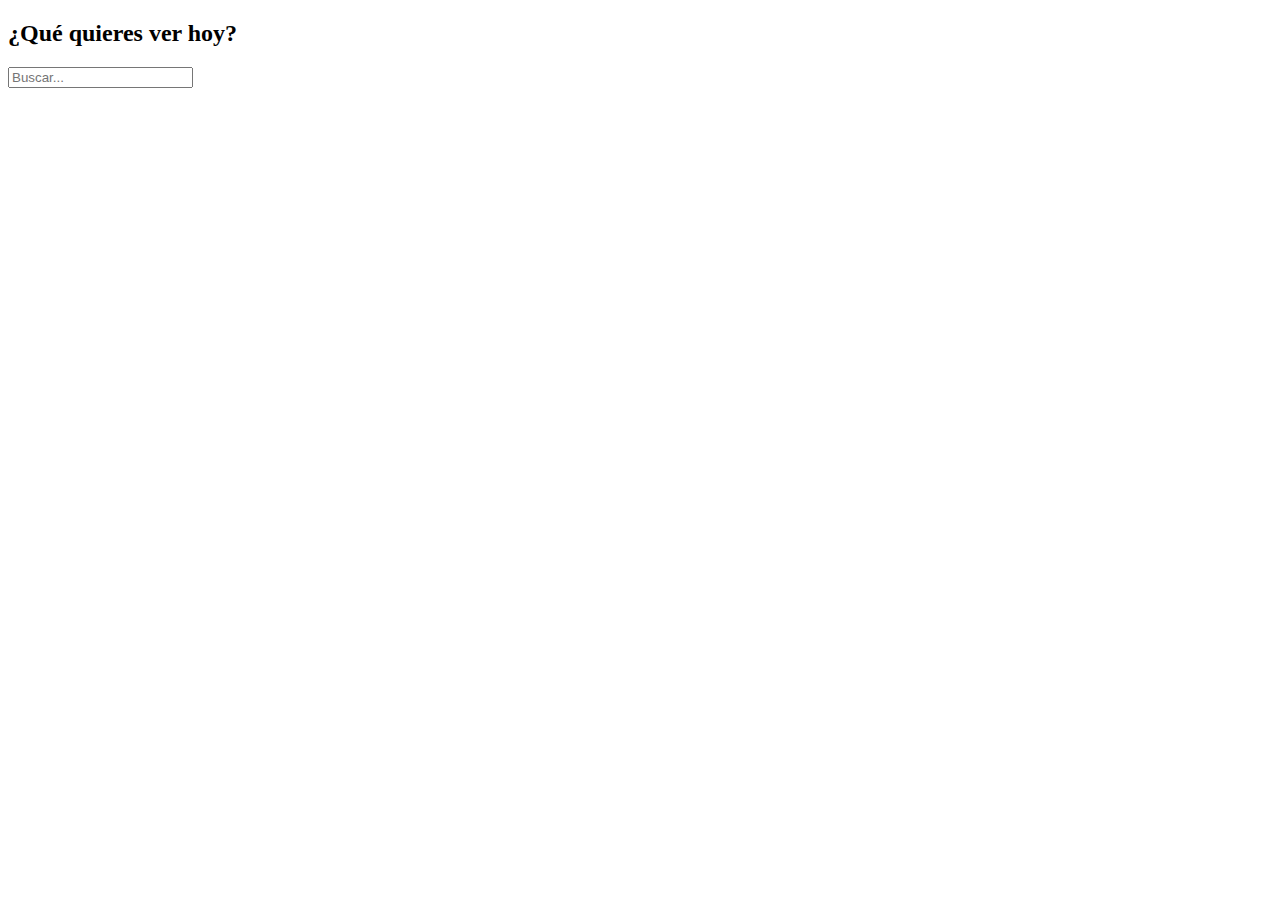
<file: main.html>
<!DOCTYPE html>
<html lang="en">
<head>
  <meta charset="UTF-8">
  <meta name="viewport" content="width=device-width, initial-scale=1.0">
  <meta http-equiv="X-UA-Compatible" content="ie=edge">
  <title>Main</title>
</head>
<body>
  <section class="main">
    <h2 class="main__title">¿Qué quieres ver hoy?</h2>
    <input type="text" class="input" placeholder="Buscar...">
  </section>
</body>
</html>
</file>
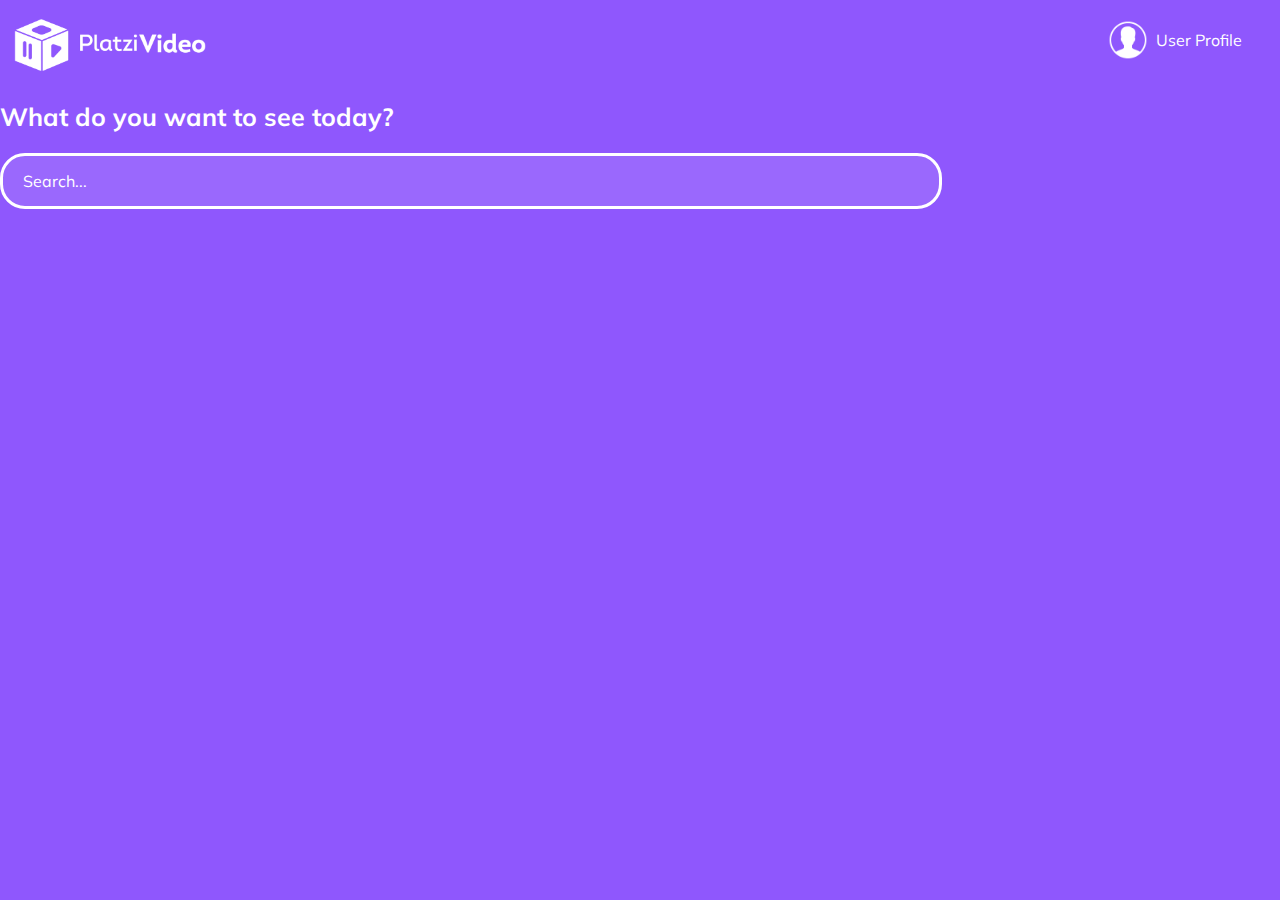
<file: buscador/search.html>
<!DOCTYPE html>
<html lang="en">
  <head>
    <meta charset="UTF-8" />
    <meta name="viewport" content="width=device-width, initial-scale=1.0" />
    <meta http-equiv="X-UA-Compatible" content="ie=edge" />
    <link
      href="https://fonts.googleapis.com/css?family=Muli&display=swap"
      rel="stylesheet"
    />
    <title>Buscador</title>
  </head>
  <style>
    body {
      margin: 0px;
      font-family: "Muli", sans-serif;
      background-color: #8f57fd;
    }
    .header {
      background-color: #8f57fd;
      width: 100%;
      height: 80px;
      display: flex;
      justify-content: space-between;
      align-items: center;
    }
    .header__img {
      width: 200px;
      margin-top: 10px;
      margin-left: 10px;
    }
    .header__menu {
      margin-right: 30px;
    }
    .header__menu ul {
      display: none;
      list-style: none;
      padding: 0px;
      position: absolute;
      width: 100px;
      text-align: right;
      margin: 0px 0px 0px -14px;
    }
    .header__menu:hover ul,
    ul:hover {
      display: block;
    }
    .header__menu li {
      margin: 10px 0px;
    }
    .header__menu li a {
      color: white;
      text-decoration: none;
    }
    .header__menu li a:hover {
      text-decoration: underline;
    }
    .header__menu--profile {
      margin-right: 8px;
      display: flex;
      align-items: center;
      cursor: pointer;
    }
    .header__menu--profile img {
      margin-right: 8px;
      width: 40px;
    }
    .header__menu--profile p {
      margin: 0px;
      color: white;
    }
    .main {
      height: 300px;
    }
    .main__title {
      color: white;
      font-size: 25px;
    }
    .input {
      background-color: rgba(255, 255, 255, 0.1);
      border: 3px solid white;
      border-radius: 25px;
      color: white;
      font-family: "Muli", sans-serif;
      font-size: 16px;
      height: 50px;
      padding: 0px 20px;
      width: 70%;
    }
    ::placeholder {
      color: white;
    }
    .input:focus{
      outline: none;
    }
    
  </style>
  <body>
    <header class="header">
      <img
        class="header__img"
        src="logo-platzi-video-BW2.png"
        alt="Platzi Video"
      />
      <div class="header__menu">
        <div class="header__menu--profile">
          <img src="./user-icon.png" alt="User" />
          <p>User Profile</p>
        </div>
        <ul>
          <li><a href="/">Account</a></li>
          <li><a href="/">Logout</a></li>
        </ul>
      </div>
    </header>

    <section class="main">
      <h2 class="main__title">What do you want to see today?</h2>
      <input class="input" type="text" placeholder="Search..." />
    </section>
  </body>
</html>
</file>
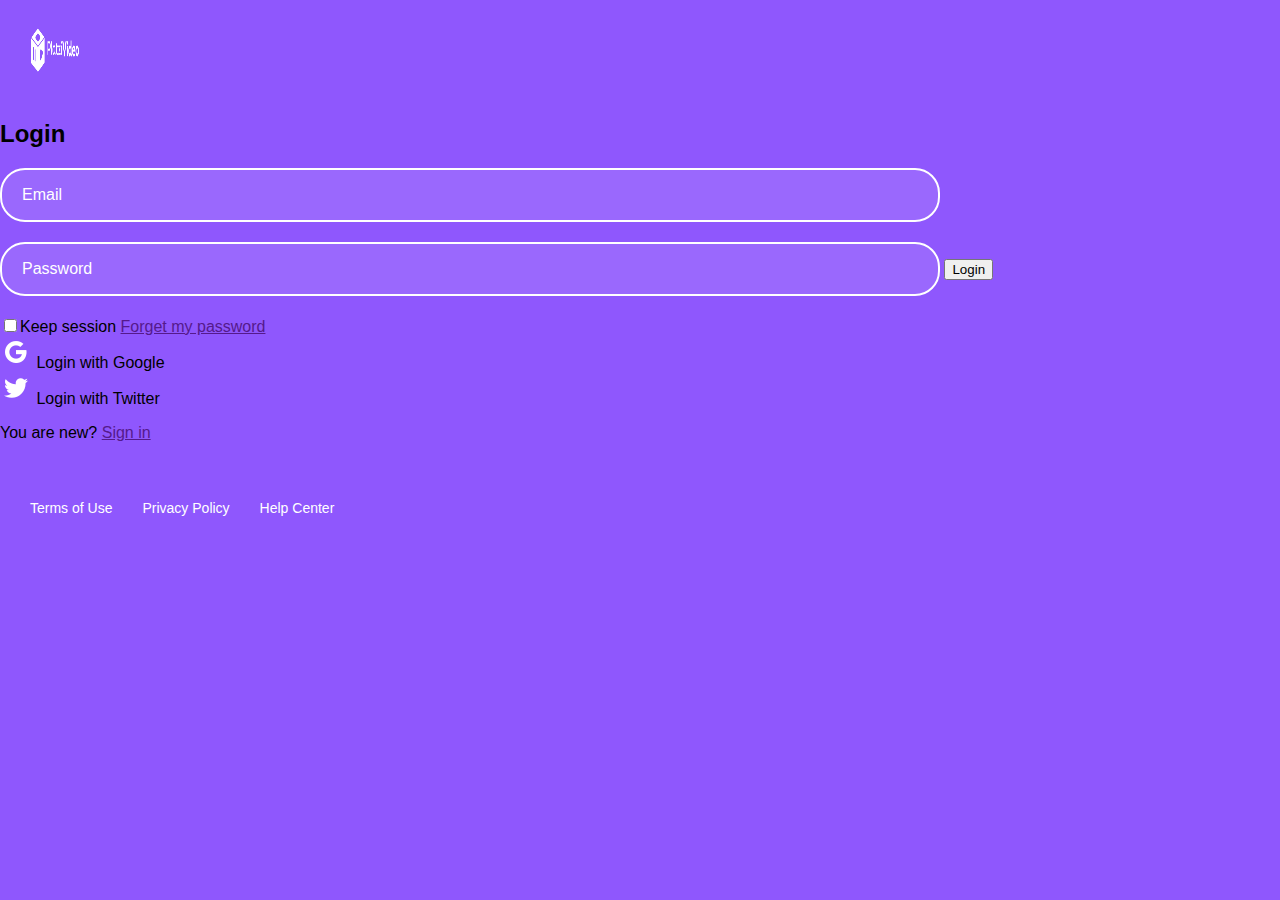
<file: main-layout/login.html>
<!DOCTYPE html>
<html lang="en">
  <head>
    <meta charset="UTF-8" />
    <meta http-equiv="X-UA-Compatible" content="IE=edge" />
    <meta name="viewport" content="width=device-width, initial-scale=1.0" />
    <link rel="stylesheet" href="./styes.css" />
    <title>Document</title>
  </head>
  
  <body>
    <header class="header">
      <img
        src="./assets/logo-platzi-video-BW2.png"
        alt="Platzi"
        class="header__img"
      />
    </header>
    <section class="login">
      <section class="login__container">
        <h2>Login</h2>
        <form action="" class="login__container--form">
          <input type="text" placeholder="Email" class="input" />
          <input type="password" placeholder="Password" class="input" />
          <button class="button">Login</button>
          <div class="login__container--remember-me">
            <label for="" class="">
              <input type="checkbox" class="" id="cbox" value="checkbox" />Keep
              session
            </label>
            <a href="">Forget my password</a>
          </div>
        </form>
        <section class="login__container--social-media">
          <div class="">
            <img src="./assets/google-icon.png" alt="Google" />
            Login with Google
          </div>
          <div>
            <img src="./assets/twitter-icon.png" alt="Twitter" />
            Login with Twitter
          </div>
          <p class="login__container--register">
            You are new?
            <a href="">Sign in</a>
          </p>
        </section>
      </section>
      <footer class="footer">
        <a href="/">Terms of Use</a>
        <a href="/">Privacy Policy</a>
        <a href="/">Help Center</a>
      </footer>
    </section>
    
  </body>
</html>
</file>
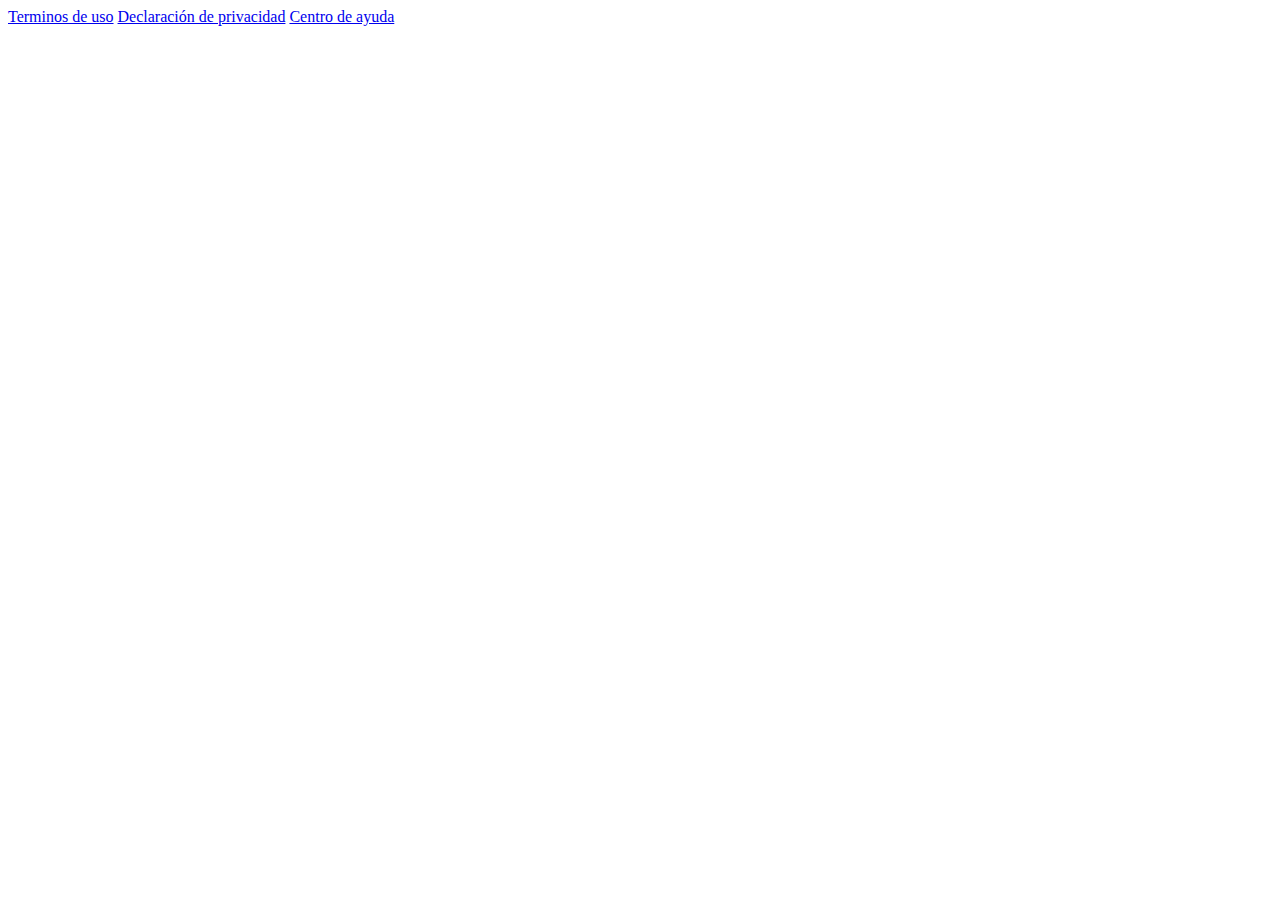
<file: main-layout/components/footer.html>
<!DOCTYPE html>
<html lang="en">
<head>
  <meta charset="UTF-8">
  <meta name="viewport" content="width=device-width, initial-scale=1.0">
  <meta http-equiv="X-UA-Compatible" content="ie=edge">
  <title>Footer</title>
</head>
<body>
  <footer class="footer">
    <a href="/">Terminos de uso</a>
    <a href="/">Declaración de privacidad</a>
    <a href="/">Centro de ayuda</a>
  </footer>
</body>
</html>
</file>
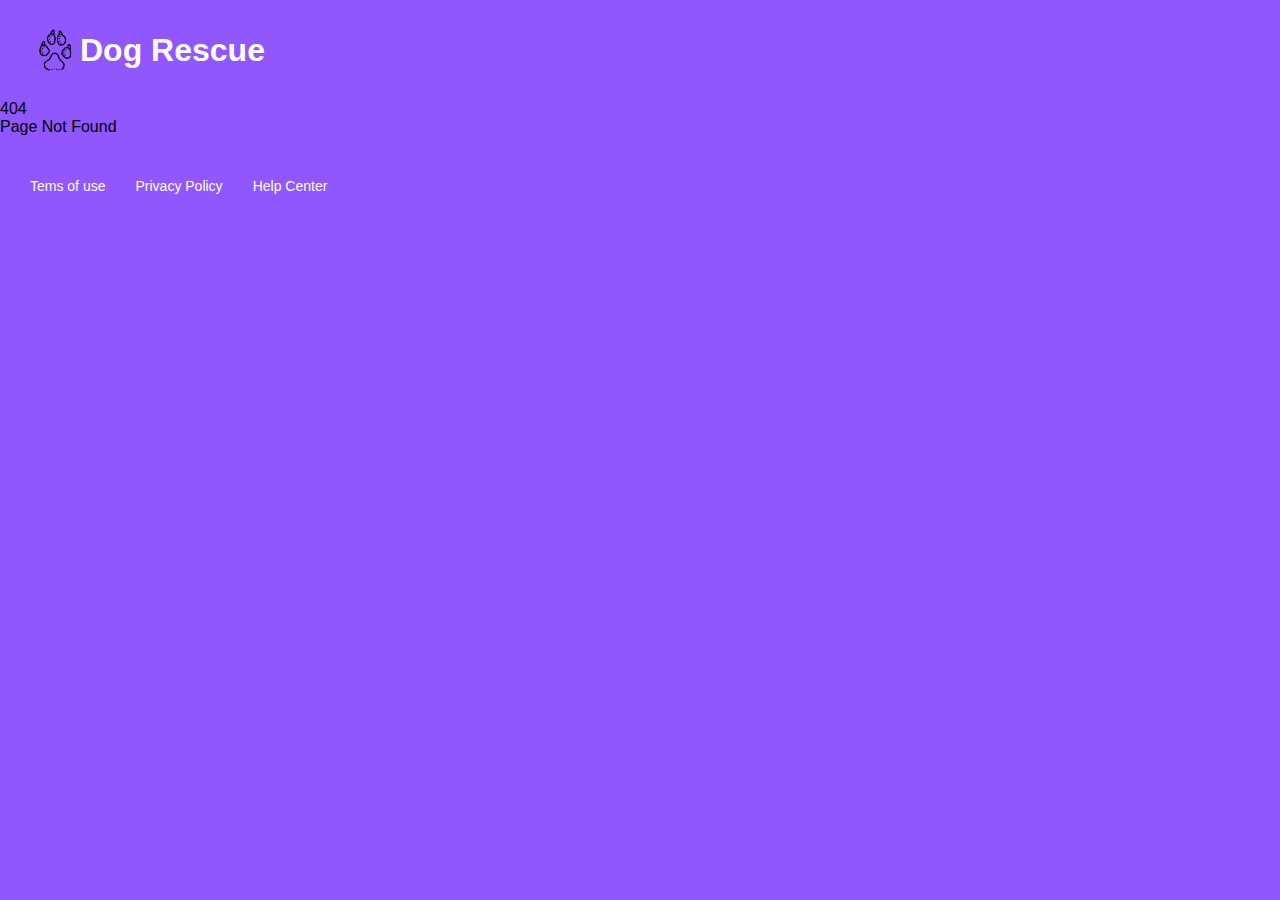
<file: main-layout/components/pageNotFound.html>
<!DOCTYPE html>
<html lang="en">
  <head>
    <meta charset="UTF-8" />
    <meta name="viewport" content="width=device-width, initial-scale=1.0" />
    <meta http-equiv="X-UA-Compatible" content="ie=edge" />
    <link rel="stylesheet" href="../styes.css" />
    <title>Main</title>
  </head>

  <body>
    <header class="header">
      <div class="logo__header">
        <img
        class="header__img"
        src="../assets/icons8-dog-paw-80.png"
        alt="Dog Rescue Gallery"
      />
      <h1 class="logo_title">Dog Rescue</h1>
    </div>
    </header>
    <section class="page__notfound">
        <div class="page__notfound--title animated bounce">404</div>
        <div class="page__notfound--title animated bounce">Page Not Found</div>
    </section>
      <footer class="footer">
        <a href="/">Tems of use
        <a href="/">Privacy Policy</a>
        <a href="/">Help Center</a>
      </footer>
  </body>
</html>
</file>
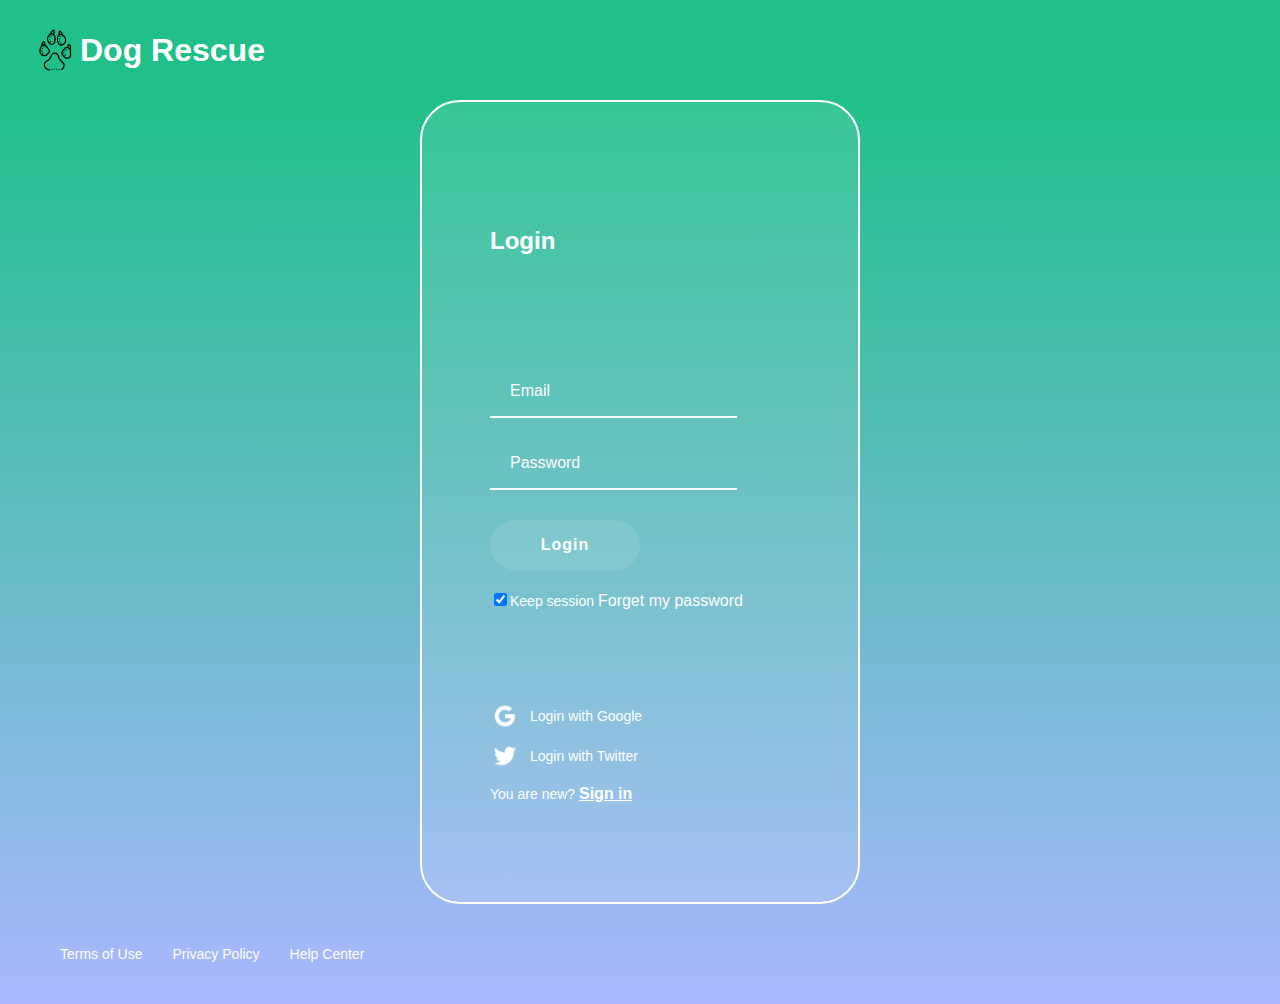
<file: main-layout/components/login/login.html>
<!DOCTYPE html>
<html lang="en">
  <head>
    <meta charset="UTF-8" />
    <meta http-equiv="X-UA-Compatible" content="IE=edge" />
    <meta name="viewport" content="width=device-width, initial-scale=1.0" />
    <link rel="stylesheet" href="../login/styles.css" />
    <title>Document</title>
  </head>
  
  <body>
    <header class="header">
      <img
        src="../../assets/icons8-dog-paw-80.png"
        alt="Platzi"
        class="header__img"
      />
      <h1 class="logo_title">Dog Rescue</h1>
    </header>
    <section class="login">
      <section class="login__container">
        <h2>Login</h2>
        <form action="" class="login__container--form">
          <input type="text" placeholder="Email" class="input" />
          <input type="password" placeholder="Password" class="input" />
          <button class="button">Login</button>
          <div class="login__container--remember-me">
            <label for="" class="">
              <input type="checkbox" checked class="" id="cbox" value="checkbox" />Keep
              session
            </label>
            <a href="">Forget my password</a>
          </div>
        </form>
        <section class="login__container--social-media">
          <div class="">
            <img src="../../assets/google-icon.png" alt="Google" />
            Login with Google
          </div>
          <div>
            <img src="../../assets/twitter-icon.png" alt="Twitter" />
            Login with Twitter
          </div>
          <p class="login__container--register">
            You are new?
            <a href="">Sign in</a>
          </p>
        </section>
      </section>
      <footer class="footer">
        <a href="/">Terms of Use</a>
        <a href="/">Privacy Policy</a>
        <a href="/">Help Center</a>
      </footer>
    </section>
    
  </body>
</html>
</file>
<file: main-layout/styes.css>
body {
  margin: 0;
  font-family: "Muli", sans-serif;
  background: #8f57fd;
}
.logo__header {
  align-items:center;
  display: flex;
}
.header {
  align-items: center;
  background: #8f57fd;
  color: white;
  display: flex;
  height: 100px;
  justify-content: space-between;
  top: 0px;
  width: 100%;
}

.header__img {
  margin-left: 30px;
  width: 50px;
  height: 50px;
}

.header__menu {
  margin-right: 30px;
}

.header__menu ul {
  display: none;
  list-style: none;
  margin: 0px 0px 0px -14px;
  padding: 0px;
  position: absolute;
  width: 100px;
  text-align: right;
}

.header__menu:hover ul,
ul:hover {
  display: block;
}

.header__menu li {
  margin: 10px 0px;
}

.header__menu li a {
  color: white;
  text-decoration: none;
}

.header__menu li a:hover {
  text-decoration: underline;
}

.header__menu--profile {
  align-items: center;
  display: flex;
  cursor: pointer;
}

.header__menu--profile img {
  margin-right: 8px;
  width: 40px;
}

.main {
  display: flex;
  align-items: center;
  justify-content: center;
  flex-direction: column;
  height: 300px;
  border-radius: 0px 0px 40px 40px;
}

.main__title {
  color: white;
  font-size: 25px;
}

.categories__title {
  color: white;
  font-size: 16px;
  position: absolute;
  padding-left: 30px;
  width: 100%;
}

.carousel {
  overflow: hidden;
  padding-left: 30px;
  width: 100%;
  position: relative;
  
}

.carousel__container {
  transition: 450ms -webkit-transform;
  transition: 450ms transform;
  transition: 450ms transform, 450ms -webkit-transform;
  font-size: 0;
  white-space: nowrap;
  margin: 70px 0px;
  padding-bottom: 10px;
  
}

.carousel__container:hover .carousel-item {
  opacity: 0.3;
}

.carousel__container:hover .carousel-item:hover {
  -webkit-transform: scale(1.5);
  transform: scale(1.5);
  opacity: 1;
}

.carousel-item {
  border-radius: 20px;
  overflow: hidden;
  position: relative;
  display: inline-block;
  width: 250px;
  height: 250px;
  margin-right: 10px;
  font-size: 20px;
  cursor: pointer;
  transition: 450ms all;
  -webkit-transform-origin: center left;
  transform-origin: center left;
}

.carousel-item:hover ~ .carousel-item {
  -webkit-transform: translate3d(100px, 0, 0);
  transform: translate3d(100px, 0, 0);
}

.carousel-item__img {
  width: 200px;
  height: 250px;
  -o-object-fit: cover;
  object-fit: cover;
}

.carousel-item__details {
  align-items: flex-start;
  background: linear-gradient(
    to top,
    rgba(0, 0, 0, 0.9) 0%,
    rgba(0, 0, 0, 0) 100%
  );
  bottom: 0;
  display: flex;
  font-size: 10px;
  flex-direction: column;
  justify-content: flex-end;
  left: 0;
  opacity: 0;
  transition: 450ms opacity;
  padding: 10px;
  position: absolute;
  right: 0;
  top: 0;
}

.carousel-item__details--img {
  width: 20px;
}

.carousel-item:hover .carousel-item__details {
  opacity: 1;
}

.carousel-item__details--title {
  color: white;
  margin: 5px 0px 0px 0px;
}

.carousel-item__details--subtitle {
  color: white;
  font-size: 8px;
  margin: 3px 0px;
}

.footer {
  align-items: center;
  background-color: #8f57fd;
  display: flex;
  height: 100px;
  width: 100%;
}

.footer a {
  color: white;
  cursor: pointer;
  font-size: 14px;
  padding-left: 30px;
  text-decoration: none;
}

.footer a:hover {
  text-decoration: underline;
}

.input {
  background-color: rgba(255, 255, 255, 0.1);
  border: 2px solid white;
  border-radius: 25px;
  color: white;
  font-family: "Muli", sans-serif;
  font-size: 16px;
  height: 50px;
  margin-bottom: 20px;
  outline: none;
  padding: 0px 20px;
  width: 70%;
}

::placeholder {
  color: white;
}

@media only screen and (max-width: 600px) {
  .main__description--title {
    font-size: 30px;
  }

  .footer {
    align-items: flex-start;
    flex-direction: column;
  }
}
</file>
<file: main-layout/components/login/styles.css>
body {
  margin: 0;
  font-family: "Muli", sans-serif;
}

.header {
  display: flex;
  align-items: center;
  background-color: #21c08b;
  color: white;
  height: 100px;
  top: 0px;
  width: 100%;
}
.header__img {
  margin-left: 30px;
  width: 50px;
}

.login {
  align-items: center;
  background: linear-gradient(#21c08b, #abb8ff);
  display: flex;
  flex-direction: column;
  justify-content: center;
  min-height: calc(100vh - 200px);
  padding: 0px 30px;
}

.login__container {
  background-color: rgba(255, 255, 255, 0.1);
  border: 2px solid white;
  border-radius: 40px;
  color: white;
  min-height: 700px;
  padding: 60px 68px 40px;
  width: 300px;
  display: flex;
  flex-direction: column;
  justify-content: space-around;
  font-size: 16px;
}
.login__container--form label {
  font-size: 14px;
}
.login__container--remember-me {
  color: white;
  justify-content: space-between;
  margin-top: 10px;
}
.login__container--remember-me a {
  text-decoration: none;
  color: white;
  font: size 14px;
}
.login__container--remember-me a:hover {
  text-decoration: underline;
}
.login__container--social-media > div {
  align-items: center;
  display: flex;
  font-size: 14px;
  margin-bottom: 10px;
}
.login__container--social-media > div > img {
  margin-right: 10px;
  width: 30px;
}
.login__container--register {
  font-size: 14px;
}
.login__container--register a {
  color: white;
  font-size: 16px;
  font-weight: bold;
}
.login__container--register a:hover {
  text-decoration: underline;
}

.input {
  background-color: transparent;
  border-left: 0px;
  border-bottom: 2px solid white;
  border-right: 0px;
  border-top: 0px;
  font-family: "Muli", sans-serif;
  font-size: 16px;
  height: 50px;
  margin-bottom: 20px;
  padding: 0px 20px;
  outline: none;
}

::placeholder {
  color: white;
}

.button {
  background-color: rgba(255, 255, 255, 0.1);
  border: none;
  border-radius: 25px;
  color: white;
  cursor: pointer;
  font-size: 16px;
  font-weight: bold;
  height: 50px;
  letter-spacing: 1px;
  margin: 10px 0px;
  width: 50%;
}

.footer {
  display: flex;
  align-items: center;
  height: 100px;
  width: 100%;
}

.footer a {
  color: white;
  cursor: pointer;
  font-size: 14px;
  padding-left: 30px;
  text-decoration: none;
}

.footer a:hover {
  text-decoration: underline;
}

/*# sourceMappingURL=styles.css.map */
</file>
